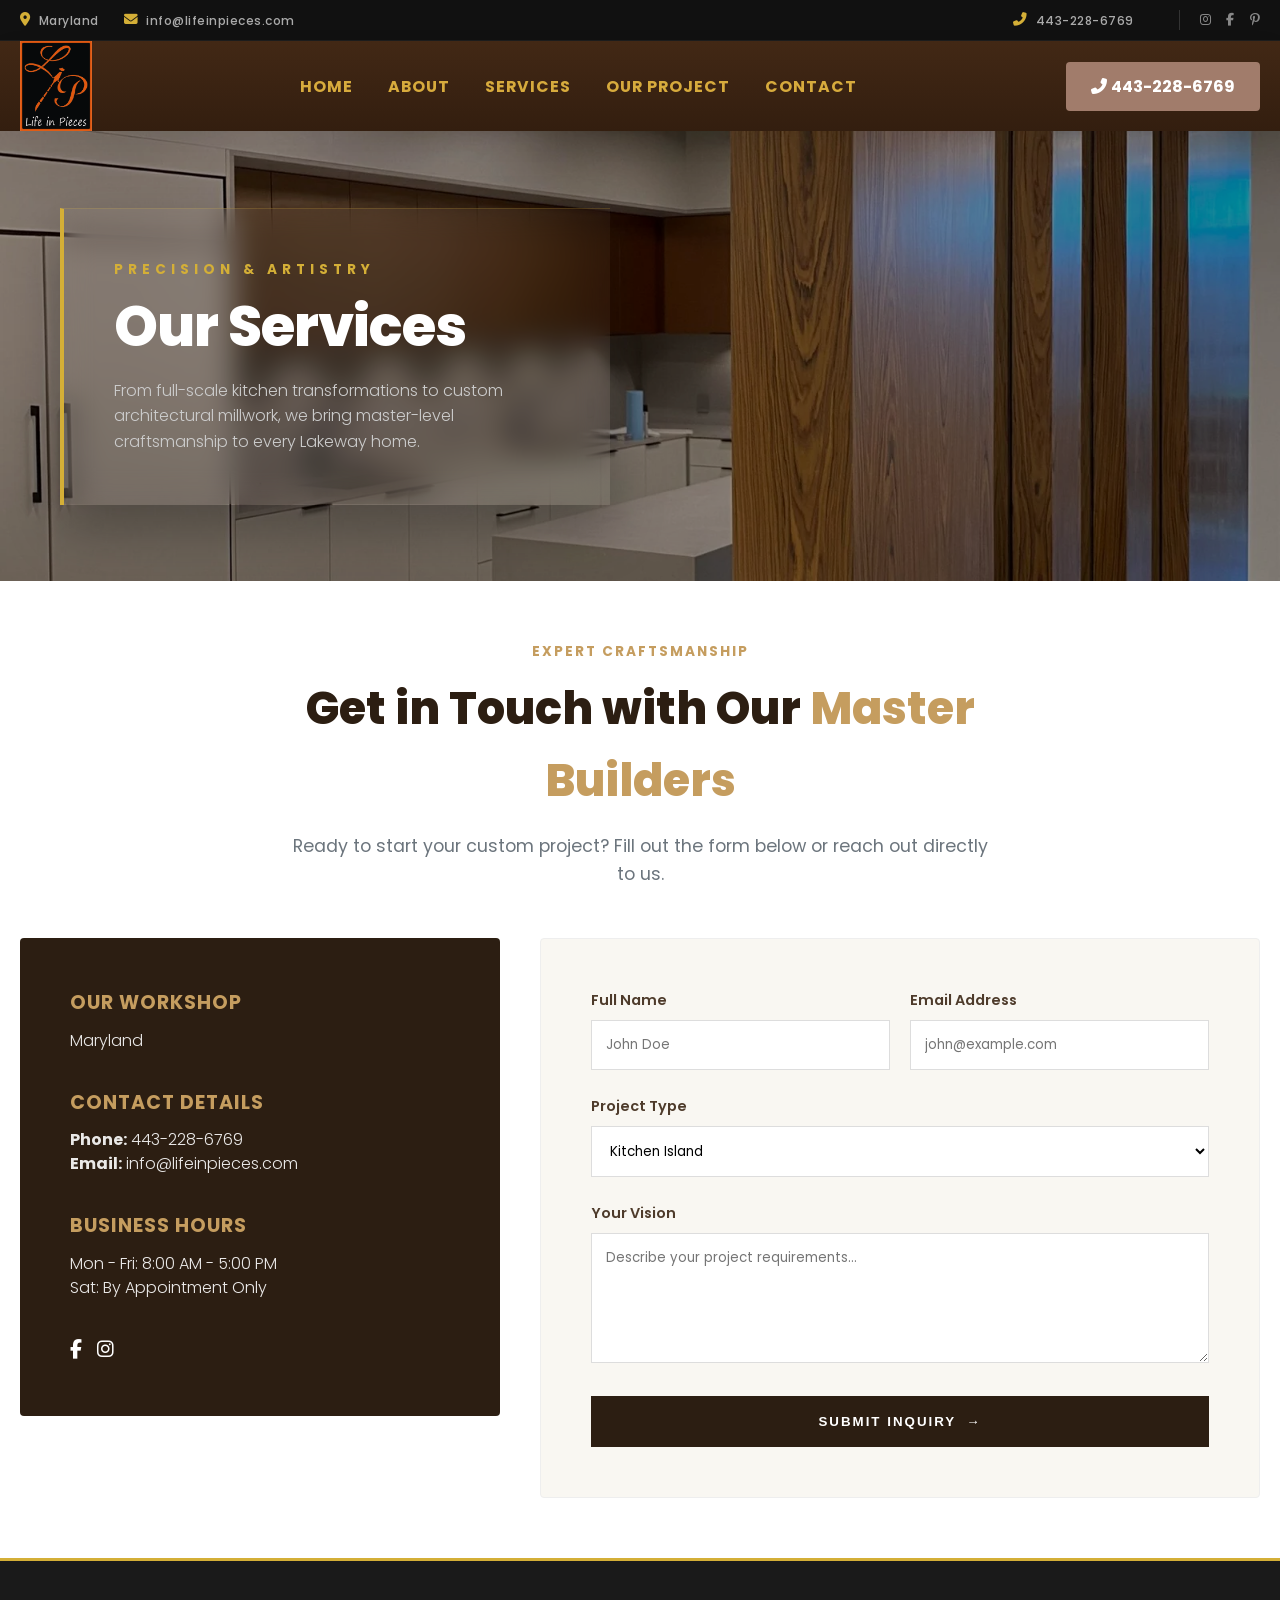
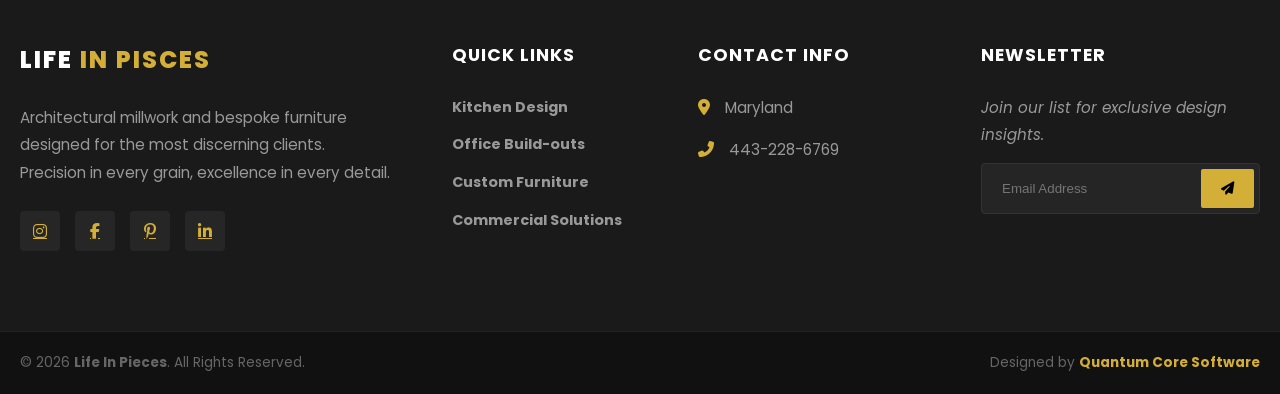
<file: contact/index.html>
<!DOCTYPE html>
<html lang="en">
<head>
    <meta charset="UTF-8">
    <meta name="viewport" content="width=device-width, initial-scale=1.0">
    <meta name="description" content="Elite Custom Woodworking & Architectural Millwork. Professional craftsmanship, SEO optimized designs.">

    <title>Life In Pieces | Architectural Woodworking Specialists</title>

    <!-- Premium Fonts -->
    <link href="https://fonts.googleapis.com/css2?family=Poppins:wght@300;400;500;600;700&family=Playfair+Display:wght@700;900&display=swap" rel="stylesheet">

    <!-- Icons -->
    <link rel="stylesheet" href="https://cdnjs.cloudflare.com/ajax/libs/font-awesome/6.4.0/css/all.min.css">

    <link rel="stylesheet" href="/static/css/style.css">
    <link rel="stylesheet" href="/static/css/contact.css">
</head>
<body>

    <!-- SECTION 1: TOP UTILITY BAR -->
    <div class="top-bar">
    <div class="container flex-nav">
        <div class="top-left">
            <span class="top-info"><i class="fas fa-map-marker-alt"></i> Maryland</span>
            <span class="top-info hide-mobile"><i class="fas fa-envelope"></i> info@lifeinpieces.com</span>
        </div>
        <div class="top-right">
            <span class="top-info"><i class="fas fa-phone-alt"></i> 443-228-6769</span>
            <div class="top-socials">
                <a href="#"><i class="fab fa-instagram"></i></a>
                <a href="#"><i class="fab fa-facebook-f"></i></a>
                <a href="#"><i class="fab fa-pinterest-p"></i></a>
            </div>
        </div>
    </div>
</div>

<nav class="main-nav">
    <div class="container flex-nav">

        <a href="/" class="logo">
            <img src="/static/img/logo_pisces.png" alt="WoodCraft Elite Logo">
        </a>

        <ul class="nav-links">
            <li><a href="/"><b>Home</b></a></li>
            <li><a href="/about/"><b>About</b></a></li>
            <li><a href="/service/"><b>Services</b></a></li>
            <li><a href="/project/"><b>Our Project</b></a></li>
            <li><a href="/contact/"><b>Contact</b></a></li>
        </ul>

        <div class="menu-toggle" id="menu-toggle">
            <i class="fas fa-bars"></i>
        </div>

        <a href="tel:4432286769" class="cta-nav">
            <i class="fas fa-phone-alt"></i>
            <b>443-228-6769</b>
        </a>

    </div>
</nav>

    <main>
<!-- CONTACT PAGE BANNER -->
<section class="sub-banner contact-services-banner">
    <style>
        .contact-services-banner {
            height: 50vh;
            min-height: 400px;
            position: relative;
            display: flex;
            align-items: center;
            overflow: hidden;
            background: #000;
            font-family: 'Poppins', sans-serif;
        }

        /* The background image layer */
        .banner-bg-wrapper {
            position: absolute;
            inset: 0;
            z-index: 1;
        }

        .banner-bg-wrapper img {
            width: 100%;
            height: 100%;
            object-fit: cover;
            object-position: center;
            filter: brightness(0.6); /* Ensures text contrast */
        }

        /* Glass-morphism content plate */
        .banner-container {
            position: relative;
            z-index: 10;
            width: 100%;
            max-width: 1200px;
            margin: 0 auto;
            padding: 0 20px;
        }

        .banner-glass-card {
            max-width: 550px;
            background: rgba(255, 255, 255, 0.03);
            backdrop-filter: blur(15px);
            -webkit-backdrop-filter: blur(15px);
            padding: 50px;
            border-left: 4px solid #D4AF37;
            border-top: 1px solid rgba(212, 175, 55, 0.2);
            box-shadow: 0 25px 50px rgba(0, 0, 0, 0.3);
            animation: slideInLeft 0.8s ease-out;
        }

        .banner-glass-card span {
            color: #D4AF37;
            text-transform: uppercase;
            letter-spacing: 5px;
            font-weight: 700;
            font-size: 0.85rem;
            display: block;
            margin-bottom: 15px;
        }

        .banner-glass-card h1 {
            color: #ffffff;
            font-size: 3.5rem;
            font-weight: 800;
            line-height: 1.1;
            margin: 0 0 20px 0;
            letter-spacing: -1px;
        }

        .banner-glass-card p {
            color: #cccccc;
            font-size: 1rem;
            line-height: 1.6;
            margin: 0;
            font-weight: 300;
        }

        /* Smooth Entry Animation */
        @keyframes slideInLeft {
            from { opacity: 0; transform: translateX(-40px); }
            to { opacity: 1; transform: translateX(0); }
        }

        /* Responsive adjustments */
        @media (max-width: 768px) {
            .contact-services-banner { height: 40vh; }
            .banner-glass-card { 
                padding: 30px; 
                margin: 0 10px;
                text-align: center;
                border-left: none;
                border-bottom: 4px solid #D4AF37;
            }
            .banner-glass-card h1 { font-size: 2.5rem; }
        }
    </style>

    <div class="banner-bg-wrapper">
        <!-- Static image kept in HTML as requested -->
        <img src="/static/img/hero.png" alt="Luxury Woodworking Services in Lakeway">
    </div>

    <div class="banner-container">
        <div class="banner-glass-card">
            <span>Precision & Artistry</span>
            <h1>Our Services</h1>
            <p>From full-scale kitchen transformations to custom architectural millwork, we bring master-level craftsmanship to every Lakeway home.</p>
        </div>
    </div>
</section>

<section class="contact-page">
    <div class="container">
        <!-- Header Section -->
        <div class="contact-header">
            <span class="wood-eyebrow">Expert Craftsmanship</span>
            <h1>Get in Touch with Our <span class="text-oak">Master Builders</span></h1>
            <p>Ready to start your custom project? Fill out the form below or reach out directly to us.</p>
        </div>

        <div class="contact-grid">
            <!-- Contact Information Card -->
            <div class="contact-info-card">
                <div class="info-block">
                    <h3>Our Workshop</h3>
                    <p>Maryland</p>
                </div>
                
                <div class="info-block">
                    <h3>Contact Details</h3>
                    <p><strong>Phone:</strong> 443-228-6769</p>
                    <p><strong>Email:</strong> info@lifeinpieces.com</p>
                </div>

                <div class="info-block">
                    <h3>Business Hours</h3>
                    <p>Mon - Fri: 8:00 AM - 5:00 PM</p>
                    <p>Sat: By Appointment Only</p>
                </div>

                <div class="social-box">
                    <a href="#"><i class="fab fa-facebook-f"></i></a>
                    <a href="#"><i class="fab fa-instagram"></i></a>
                </div>
            </div>

            <!-- Modern Inquiry Form -->
            <div class="contact-form-wrapper">
                <form action="#" method="POST" class="wood-form">
                    <div class="form-row">
                        <div class="form-group">
                            <label for="name">Full Name</label>
                            <input type="text" id="name" name="name" placeholder="John Doe" required>
                        </div>
                        <div class="form-group">
                            <label for="email">Email Address</label>
                            <input type="email" id="email" name="email" placeholder="john@example.com" required>
                        </div>
                    </div>

                    <div class="form-group">
                        <label for="subject">Project Type</label>
                        <select id="subject" name="subject">
                            <option value="kitchen">Kitchen Island</option>
                            <option value="office">Home Office</option>
                            <option value="entertainment">Entertainment Center</option>
                            <option value="bathroom">Bathroom Vanity</option>
                            <option value="other">Other Custom Woodwork</option>
                        </select>
                    </div>

                    <div class="form-group">
                        <label for="message">Your Vision</label>
                        <textarea id="message" name="message" rows="5" placeholder="Describe your project requirements..."></textarea>
                    </div>

                    <button type="submit" class="wood-submit-btn">
                        Submit Inquiry <span>&rarr;</span>
                    </button>
                </form>
            </div>
        </div>
    </div>
</section>

    </main>

    <!-- SECTION 14: FOOTER -->
<footer class="footer">
    <div class="container grid-footer">
        <div class="footer-box brand-col">
            <h3>LIFE <span class="text-gold">IN PISCES</span></h3>
            <p>Architectural millwork and bespoke furniture designed for the most discerning clients. Precision in every grain, excellence in every detail.</p>
            <div class="footer-socials">
                <a href="#"><i class="fab fa-instagram"></i></a>
                <a href="#"><i class="fab fa-facebook-f"></i></a>
                <a href="#"><i class="fab fa-pinterest-p"></i></a>
                <a href="#"><i class="fab fa-linkedin-in"></i></a>
            </div>
        </div>

        <div class="footer-box">
            <h4>Quick Links</h4>
            <ul>
                <li><a href="#"><b>Kitchen Design</b></a></li>
                <li><a href="#"><b>Office Build-outs</b></a></li>
                <li><a href="#"><b>Custom Furniture</b></a></li>
                <li><a href="#"><b>Commercial Solutions</b></a></li>
            </ul>
        </div>

        <div class="footer-box">
            <h4>Contact Info</h4>
            <div class="contact-item">
                <i class="fas fa-map-marker-alt"></i>
                <p>Maryland</p>
            </div>
            <div class="contact-item">
                <i class="fas fa-phone-alt"></i>
                <p>443-228-6769</p>
            </div>
        </div>

        <div class="footer-box">
            <h4>Newsletter</h4>
            <p class="newsletter-text">Join our list for exclusive design insights.</p>
            <div class="sub-form">
                <input type="email" placeholder="Email Address">
                <button aria-label="Subscribe"><i class="fas fa-paper-plane"></i></button>
            </div>
        </div>
    </div>
</footer>

<!-- SECTION 15: COPYRIGHT BAR -->
<div class="copyright-bar">
    <div class="container flex-footer">
        <p>&copy; 2026 <b>Life In Pieces</b>. All Rights Reserved.</p>
        <p>Designed by <a href="https://quantumcoresoftware.com/" class="designer-link"><b>Quantum Core Software</b></a></p>
    </div>
</div>
<script>
const toggle = document.getElementById('menu-toggle');
const navLinks = document.querySelector('.nav-links');

toggle.addEventListener('click', () => {
    navLinks.classList.toggle('active');
});
</script>
</body>
</html>
</file>
<file: static/css/style.css>
:root {
    --primary: #a17c6b;
    /* --primary: #bc6c25; */
    --accent: #C5A059; /* Luxury Gold */
    --text-muted: #888;
    --white: #ffffff;
    --bg-light: #d7ab3d;
}

* { margin: 0; padding: 0; box-sizing: border-box; }
body { font-family: 'Poppins', sans-serif; line-height: 1.6; color: var(--primary); overflow-x: hidden; }
html, body {
    width: 100%;
    overflow-x: hidden;
}
.container {
    max-width: 1400px;
    width: 100%;
    margin: 0 auto;
    padding: 0 20px;
}

.flex-nav {
    display: flex;
    justify-content: space-between;
    align-items: center;
    flex-wrap: wrap;
}
.text-center { text-align: center; }
.playfair { font-family: 'Playfair Display', serif; }

/* --- 1. TOP BAR --- */
.top-bar { 
    background: #111111; /* Solid dark for premium feel */
    color: #aaaaaa; 
    padding: 10px 0; 
    font-size: 0.75rem; 
    border-bottom: 1px solid rgba(255, 255, 255, 0.05);
    font-weight: 500;
    letter-spacing: 0.5px;
}

.flex-nav {
    display: flex;
    justify-content: space-between;
    align-items: center;
}

.top-left, .top-right {
    display: flex;
    align-items: center;
    gap: 25px;
}

.top-info i { 
    color: #D4AF37; /* Gold accent for icons */
    margin-right: 8px;
    font-size: 0.85rem;
}

.top-info {
    display: flex;
    align-items: center;
    transition: color 0.3s ease;
}

.top-info:hover {
    color: #ffffff;
}

/* Social Icons in Top Bar */
.top-socials {
    display: flex;
    gap: 15px;
    margin-left: 20px;
    padding-left: 20px;
    border-left: 1px solid #333; /* Vertical separator */
}

.top-socials a {
    color: #888;
    font-size: 0.8rem;
    transition: 0.3s;
}

.top-socials a:hover {
    color: #D4AF37;
    transform: translateY(-2px);
}

/* Responsive: Hide email on mobile to keep it clean */
@media (max-width: 768px) {
    .hide-mobile { display: none; }
    .top-bar { text-align: center; }
    .top-right { display: none; } /* Phone/Socials hidden on mobile top bar (usually moved to footer/nav) */
    .top-left { width: 100%; justify-content: center; }
}

/* 2. Nav */
.main-nav { padding: 0; background: linear-gradient(to bottom, #422815, #331E0F); position: sticky; top: 0; z-index: 1000; box-shadow: 0 10px 30px rgba(0,0,0,0.05); }

.logo img {
    height: 90px;
    display: block;
}
.nav-links {
    display: flex;
    flex-wrap: wrap;
    justify-content: center;
    list-style: none;
    gap: 35px;
}
.nav-links a { text-decoration: none; color: var(--bg-light); font-weight: 300; text-transform: uppercase; font-size: 0.99rem; letter-spacing: 1px; }
.cta-nav { background: var(--primary); color: var(--white); padding: 12px 25px; text-decoration: none; border-radius: 4px; font-weight: 600; }

.nav-links {
    transition: all 0.3s ease;
}

/* =========================
   MOBILE NAV TOGGLE BUTTON
========================= */
.menu-toggle {
    display: none;
    font-size: 1.6rem;
    cursor: pointer;
    color: var(--primary);
}

/* =========================
   TABLET (≤1024px)
========================= */
@media (max-width: 1024px) {
    .container {
        padding: 0 25px;
    }

    .nav-links {
        gap: 20px;
    }
}

/* =========================
   MOBILE (≤768px)
========================= */
@media (max-width: 768px) {

    /* NAV BAR */
    .menu-toggle {
        display: block;
    }

    .nav-links {
        position: absolute;
        top: 100%;
        left: 0;
        width: 100%;
        background: var(--white);
        flex-direction: column;
        align-items: center;
        gap: 20px;
        padding: 25px 0;
        display: none;
        box-shadow: 0 10px 25px rgba(0,0,0,0.08);
    }

    .nav-links.active {
        display: flex;
    }

    .cta-nav {
        display: none; /* hide CTA in nav on mobile */
    }

    .logo img {
        height: 70px;
    }

    /* TOP BAR */
    .top-bar {
        font-size: 0.7rem;
        padding: 8px 0;
    }

    .top-left {
        justify-content: center;
        gap: 10px;
    }
}

/* =========================
   SMALL MOBILE (≤480px)
========================= */
@media (max-width: 480px) {
    .logo img {
        height: 60px;
    }

    .top-info {
        font-size: 0.65rem;
    }
}





/* --- 14. FOOTER --- */
.footer { 
    background: #1a1a1a; /* Darker, more modern professional background */
    color: #999; 
    padding: 80px 0; 
    border-top: 3px solid #D4AF37; /* The "Gold" accent line */
}

.grid-footer { 
    display: grid; 
    grid-template-columns: 2fr 1fr 1.2fr 1.5fr; 
    gap: 60px; 
}

.footer h3 { 
    color: #fff; 
    font-size: 1.5rem; 
    font-weight: 800; 
    letter-spacing: 2px;
    margin-bottom: 25px; 
}

.footer h4 { 
    color: #fff; 
    font-size: 1.1rem; 
    font-weight: 700; 
    margin-bottom: 25px; 
    text-transform: uppercase;
    letter-spacing: 1px;
}

.footer p { 
    line-height: 1.8; 
    font-size: 0.95rem; 
}

/* Social Icons */
.footer-socials { display: flex; gap: 15px; margin-top: 25px; }
.footer-socials a { 
    width: 40px; 
    height: 40px; 
    background: rgba(255,255,255,0.05); 
    display: flex; 
    align-items: center; 
    justify-content: center; 
    border-radius: 4px; 
    transition: 0.3s;
    color: #D4AF37 !important;
}
.footer-socials a:hover { background: #D4AF37; color: #000 !important; }

/* Contact Items */
.contact-item { display: flex; gap: 15px; margin-bottom: 15px; }
.contact-item i { color: #D4AF37; margin-top: 5px; }

/* Links */
.footer ul { list-style: none; padding: 0; }
.footer ul li { margin-bottom: 12px; }
.footer ul li a { 
    color: #999; 
    text-decoration: none; 
    transition: 0.3s; 
    font-size: 0.9rem;
}
.footer ul li a:hover { color: #D4AF37; padding-left: 5px; }

/* Newsletter Form */
.newsletter-text { margin-bottom: 15px; font-style: italic; }
.sub-form { 
    display: flex; 
    background: #252525; 
    padding: 5px; 
    border-radius: 4px; 
    border: 1px solid #333;
}
.sub-form input { 
    padding: 12px 15px; 
    border: none; 
    background: transparent; 
    width: 100%; 
    color: #fff; 
    outline: none;
}
.sub-form button { 
    background: #D4AF37; 
    border: none; 
    padding: 0 20px; 
    color: #000; 
    cursor: pointer; 
    border-radius: 2px;
    transition: 0.3s;
}
.sub-form button:hover { background: #fff; }

/* --- 15. COPYRIGHT BAR --- */
.copyright-bar { 
    background: #111; 
    color: #666; 
    padding: 20px 0; 
    font-size: 0.85rem; 
    border-top: 1px solid #222; 
}
.flex-footer { 
    display: flex; 
    justify-content: space-between; 
    align-items: center; 
}
.designer-link { color: #D4AF37; text-decoration: none; }
.designer-link:hover { text-decoration: underline; }

/* Responsive */
@media (max-width: 1024px) {
    .grid-footer { grid-template-columns: 1fr 1fr; gap: 40px; }
}
@media (max-width: 600px) {
    .grid-footer { grid-template-columns: 1fr; }
    .flex-footer { flex-direction: column; gap: 10px; text-align: center; }
}



/* --- HERO MASTER ENGINE --- */
.hero-master {
    position: relative;
    min-height: 100vh;   /* FIX: better than height:100vh for mobile */
    width: 100%;
    display: flex;
    align-items: center;
    overflow: hidden;
    background-color: #0a0a0a;
}

/* IMAGE LAYER */
.hero-image-layer {
    position: absolute;
    inset: 0;
    width: 100%;
    height: 100%;
    z-index: 1;
}

.hero-bg-img {
    width: 100%;
    height: 100%;
    object-fit: cover;
    object-position: center;
}

/* DARK OVERLAY */
.hero-gradient-overlay {
    position: absolute;
    inset: 0;
    background: linear-gradient(
        90deg,
        rgba(10, 10, 10, 0.95) 0%,
        rgba(10, 10, 10, 0.7) 40%,
        transparent 100%
    );
    z-index: 2;
}

/* CONTAINER */
.hero-container {
    position: relative;
    z-index: 10;
    width: 100%;
    display: flex;
    justify-content: space-between;
    align-items: center;
    gap: 40px;
}

/* TEXT BOX */
.hero-text-box {
    max-width: 800px;
}

/* BADGE */
.hero-badge {
    display: flex;
    align-items: center;
    gap: 15px;
    margin-bottom: 25px;
    flex-wrap: wrap;
}

.gold-line {
    width: 40px;
    height: 2px;
    background-color: #D4AF37;
}

.tagline {
    color: #D4AF37;
    text-transform: uppercase;
    letter-spacing: 4px;
    font-weight: 600;
    font-size: 0.85rem;
}

/* TITLE */
.hero-title {
    font-size: clamp(2.2rem, 6vw, 6rem);
    font-weight: 800;
    line-height: 1.05;
    color: #ffffff;
    margin-bottom: 30px;
    letter-spacing: -2px;
}

.highlight-gold {
    color: #D4AF37;
}

/* SUBTITLE */
.hero-subtitle {
    font-size: 1.2rem;
    color: #cccccc;
    line-height: 1.8;
    max-width: 600px;
    margin-bottom: 40px;
}

/* BUTTONS */
.hero-cta-group {
    display: flex;
    gap: 20px;
    flex-wrap: wrap;
}

.btn-main {
    background: #D4AF37;
    color: #000;
    padding: 16px 35px;
    text-decoration: none;
    font-weight: 700;
    text-transform: uppercase;
    letter-spacing: 1px;
    font-size: 0.9rem;
    transition: 0.3s ease;
    display: inline-flex;
    align-items: center;
    gap: 10px;
}

.btn-main:hover {
    background: #f1c40f;
    transform: translateY(-3px);
}

.btn-ghost {
    border: 2px solid rgba(255, 255, 255, 0.2);
    color: #fff;
    padding: 16px 35px;
    text-decoration: none;
    font-weight: 700;
    text-transform: uppercase;
    transition: 0.3s ease;
}

.btn-ghost:hover {
    background: #fff;
    color: #000;
}

/* SIDE INDICATOR */
.hero-scroll-indicator {
    display: flex;
    flex-direction: column;
    align-items: center;
    gap: 20px;
    color: #D4AF37;
    font-size: 0.7rem;
    letter-spacing: 3px;
    writing-mode: vertical-rl;
}

.vertical-divider {
    width: 1px;
    height: 100px;
    background: rgba(212, 175, 55, 0.3);
}

/* =========================
   TABLET (≤992px)
========================= */
@media (max-width: 992px) {
    .hero-container {
        flex-direction: column;
        align-items: flex-start;
        text-align: left;
        gap: 30px;
    }

    .hero-scroll-indicator {
        display: none;
    }
}

/* =========================
   MOBILE (≤768px)
========================= */
@media (max-width: 768px) {

    .hero-master {
        min-height: 90vh;
        padding: 80px 0;
    }

    .hero-title {
        font-size: 2.2rem;
    }

    .hero-subtitle {
        font-size: 1rem;
        max-width: 100%;
    }

    .hero-cta-group {
        flex-direction: column;
        width: 100%;
    }

    .btn-main,
    .btn-ghost {
        width: 100%;
        justify-content: center;
    }
}

/* =========================
   SMALL MOBILE (≤480px)
========================= */
@media (max-width: 480px) {

    .hero-master {
        padding: 60px 0;
    }

    .hero-title {
        font-size: 2rem;
    }

    .tagline {
        font-size: 0.7rem;
        letter-spacing: 2px;
    }

    .btn-main,
    .btn-ghost {
        padding: 14px 20px;
        font-size: 0.8rem;
    }
}








/* --- SECTION UTILITIES --- */
.container {
    max-width: 1300px;
    margin: 0 auto;
    padding: 0 20px;
}






/* =========================
   ABOUT PREMIUM SECTION
========================= */
.about-premium {
    padding: 80px 0;
    background-color: #ffffff;
    overflow: hidden;
}

.about-grid {
    display: grid;
    grid-template-columns: 1fr 1.1fr;
    gap: 60px;
    align-items: center;
}

/* =========================
   VISUAL SIDE
========================= */
.about-visuals {
    position: relative;
    padding-right: 20px;
}

.main-image-container {
    position: relative;
    width: 100%;
    height: 550px;
    border-radius: 4px;
    overflow: hidden;
    margin: 0;
    box-shadow: 0 30px 60px rgba(0,0,0,0.1);
}

.about-main-img {
    width: 100%;
    height: 100%;
    object-fit: cover;
    display: block;
}

/* FLOATING CARD */
.floating-stats-card {
    position: absolute;
    bottom: -20px;
    right: 0;
    background: rgba(255, 255, 255, 0.95);
    backdrop-filter: blur(10px);
    padding: 25px 35px;
    display: flex;
    gap: 30px;
    box-shadow: 0 20px 40px rgba(0,0,0,0.1);
    border: 1px solid rgba(212, 175, 55, 0.2);
    z-index: 5;
}

.stat-number {
    display: block;
    font-size: 1.6rem;
    font-weight: 800;
    color: #1a1a1a;
}

.stat-label {
    font-size: 0.7rem;
    text-transform: uppercase;
    letter-spacing: 2px;
    color: #D4AF37;
    margin: 0;
    font-weight: 700;
}

.stat-divider {
    width: 1px;
    height: 35px;
    background: #e0e0e0;
}

/* =========================
   CONTENT SIDE
========================= */
.pre-title {
    color: #D4AF37;
    text-transform: uppercase;
    letter-spacing: 4px;
    font-weight: 700;
    font-size: 0.8rem;
    margin-bottom: 10px;
    display: block;
}

.about-headline {
    font-size: 3rem;
    font-weight: 800;
    line-height: 1.1;
    color: #111;
    margin-bottom: 20px;
}

.text-gold {
    color: #D4AF37;
}

.about-description {
    font-size: 1.15rem;
    line-height: 1.7;
    color: #444;
    margin-bottom: 35px;
    font-weight: 300;
}

/* FEATURES */
.features-list {
    display: grid;
    gap: 25px;
    margin-bottom: 40px;
}

.feature-card {
    display: flex;
    gap: 15px;
}

.feature-body h3 {
    font-size: 1.1rem;
    font-weight: 700;
    margin-bottom: 5px;
    color: #111;
}

.feature-body p {
    color: #777;
    font-size: 0.95rem;
    line-height: 1.5;
    margin: 0;
}

/* ACTIONS */
.about-actions {
    display: flex;
    align-items: center;
    gap: 30px;
}

.btn-primary {
    background: #111;
    color: #fff;
    padding: 16px 35px;
    text-decoration: none;
    font-weight: 700;
    text-transform: uppercase;
    letter-spacing: 1px;
    font-size: 0.85rem;
    transition: 0.3s;
}

.btn-primary:hover {
    background: #D4AF37;
    color: #000;
}

.trust-pill {
    display: flex;
    align-items: center;
    gap: 8px;
    font-size: 0.8rem;
    font-weight: 600;
    color: #999;
}

.trust-pill i {
    color: #D4AF37;
}

/* =========================
   TABLET (≤1024px)
========================= */
@media (max-width: 1024px) {

    .about-premium {
        padding: 60px 0;
    }

    .about-grid {
        grid-template-columns: 1fr;
        gap: 50px;
    }

    .main-image-container {
        height: 420px;
    }

    .floating-stats-card {
        position: static;
        margin-top: 20px;
        width: 100%;
        justify-content: center;
    }

    .about-headline {
        font-size: 2.5rem;
    }
}

/* =========================
   MOBILE (≤768px)
========================= */
@media (max-width: 768px) {

    .main-image-container {
        height: 320px;
    }

    .about-headline {
        font-size: 2rem;
    }

    .about-description {
        font-size: 1rem;
    }

    .about-actions {
        flex-direction: column;
        align-items: flex-start;
        gap: 15px;
    }

    .btn-primary {
        width: 100%;
        text-align: center;
    }
}

/* =========================
   SMALL MOBILE (≤480px)
========================= */
@media (max-width: 480px) {

    .main-image-container {
        height: 260px;
    }

    .about-headline {
        font-size: 1.7rem;
    }

    .pre-title {
        font-size: 0.7rem;
        letter-spacing: 2px;
    }

    .stat-number {
        font-size: 1.3rem;
    }

    .stat-label {
        font-size: 0.6rem;
    }
}






/* =========================
   PROCESS SECTION
========================= */
.process-section {
    padding: 80px 0;
    background-color: #362417;
    color: #ffffff;
    position: relative;
}

/* HEADER */
.process-header {
    text-align: center;
    max-width: 700px;
    margin: 0 auto 50px;
}

.process-badge {
    color: #D4AF37;
    text-transform: uppercase;
    letter-spacing: 4px;
    font-weight: 700;
    font-size: 0.8rem;
    margin-bottom: 10px;
    display: block;
}

.process-title {
    font-size: 2.8rem;
    font-weight: 800;
    margin-bottom: 15px;
}

.accent-gold {
    color: #D4AF37;
}

.process-subtitle {
    color: #888;
    font-size: 1rem;
    line-height: 1.5;
}

/* =========================
   GRID LAYOUT (DESKTOP FIRST)
========================= */
.process-grid {
    display: grid;
    grid-template-columns: repeat(3, 1fr); /* KEEP DESKTOP SAME */
    gap: 20px;
}

/* =========================
   CARD DESIGN
========================= */
.process-step {
    background: #1F305E;
    padding: 40px 25px;
    border-radius: 6px;
    position: relative;
    transition: all 0.35s ease;
    border: 1px solid transparent;
    overflow: hidden;
}

.process-step:hover {
    background: #222;
    transform: translateY(-8px);
    border-color: rgba(212, 175, 55, 0.3);
}

.process-step.active {
    border-color: #D4AF37;
}

/* NUMBER (BACKGROUND STYLE) */
.step-number {
    font-size: 3.5rem;
    font-weight: 900;
    color: rgba(255, 255, 255, 0.04);
    position: absolute;
    top: 15px;
    right: 20px;
    line-height: 1;
}

/* ICON */
.step-icon {
    font-size: 2.2rem;
    color: #D4AF37;
    margin-bottom: 20px;
}

/* TEXT */
.step-title {
    font-size: 1.15rem;
    font-weight: 700;
    margin-bottom: 12px;
}

.step-desc {
    font-size: 0.9rem;
    color: #aaa;
    line-height: 1.6;
    margin-bottom: 18px;
}

/* LINE */
.step-line {
    width: 40px;
    height: 2px;
    background: #D4AF37;
}

/* =========================
   TABLET (≤1024px)
========================= */
@media (max-width: 1024px) {

    .process-section {
        padding: 60px 0;
    }

    .process-grid {
        grid-template-columns: repeat(2, 1fr);
        gap: 18px;
    }

    .process-title {
        font-size: 2.4rem;
    }

    .step-number {
        font-size: 3rem;
    }
}

/* =========================
   MOBILE (≤768px)
========================= */
@media (max-width: 768px) {

    .process-grid {
        grid-template-columns: 1fr;
        gap: 15px;
    }

    .process-step {
        padding: 30px 20px;
    }

    .process-title {
        font-size: 2rem;
    }

    .process-subtitle {
        font-size: 0.95rem;
    }

    .step-number {
        font-size: 2.5rem;
    }

    .step-icon {
        font-size: 2rem;
    }
}

/* =========================
   SMALL MOBILE (≤480px)
========================= */
@media (max-width: 480px) {

    .process-title {
        font-size: 1.7rem;
    }

    .process-subtitle {
        font-size: 0.9rem;
    }

    .step-title {
        font-size: 1rem;
    }

    .step-desc {
        font-size: 0.85rem;
    }

    .step-number {
        font-size: 2.2rem;
    }
}







/* --- LOOKBOOK SECTION STYLES --- */
.lookbook-section {
    padding: 50px 0; /* Extremely tight top/bottom spacing */
    background-color: #ffffff;
}

.lookbook-header {
    display: flex;
    justify-content: space-between;
    align-items: flex-end;
    margin-bottom: 40px;
    border-bottom: 1px solid #f0f0f0;
    padding-bottom: 20px;
}

.lb-main-title {
    font-size: 2.8rem;
    font-weight: 800;
    letter-spacing: -1px;
    margin: 0;
}

.lb-lead {
    max-width: 450px;
    color: #777;
    font-size: 1rem;
    line-height: 1.5;
    margin: 0;
}

/* Grid Layout */
.lb-grid {
    display: grid;
    grid-template-columns: repeat(2, 1fr);
    grid-template-rows: repeat(2, 350px);
    gap: 20px;
}

.lb-card {
    position: relative;
    overflow: hidden;
    background-color: #f9f9f9;
}

.lb-featured {
    grid-row: span 2; /* Makes the first image tall/prominent */
}

.lb-image-wrapper {
    position: relative;
    width: 100%;
    height: 100%;
}

.lb-img {
    width: 100%;
    height: 100%;
    object-fit: cover;
    transition: transform 1.2s cubic-bezier(0.15, 0, 0.05, 1);
}

/* Sophisticated Overlay */
.lb-overlay {
    position: absolute;
    top: 0;
    left: 0;
    width: 100%;
    height: 100%;
    background: linear-gradient(to top, rgba(0,0,0,0.7) 0%, rgba(0,0,0,0) 50%);
    display: flex;
    align-items: flex-end;
    padding: 40px;
    opacity: 0;
    transform: translateY(20px);
    transition: all 0.5s ease;
}

.lb-card:hover .lb-overlay {
    opacity: 1;
    transform: translateY(0);
}

.lb-card:hover .lb-img {
    transform: scale(1.08);
}

/* Overlay Content */
.lb-tag {
    color: #D4AF37;
    text-transform: uppercase;
    font-size: 0.7rem;
    font-weight: 700;
    letter-spacing: 3px;
    display: block;
    margin-bottom: 10px;
}

.lb-content h3 {
    color: #fff;
    font-size: 1.6rem;
    margin: 0 0 10px 0;
    font-weight: 700;
}

.lb-content p {
    color: rgba(255,255,255,0.7);
    font-size: 0.9rem;
    margin: 0;
    line-height: 1.4;
}

/* Responsive */
@media (max-width: 900px) {
    .lb-grid {
        grid-template-columns: 1fr;
        grid-template-rows: auto;
    }
    .lb-featured { grid-row: auto; }
    .lb-image-wrapper { height: 400px; }
    .lookbook-header { flex-direction: column; align-items: flex-start; gap: 15px; }
}









/* --- EXCELLENCE SECTION STYLES --- */
.excellence-section {
    padding: 60px 0; /* Minimalist top/bottom spacing */
    background-color: #2C1E12;
    color: #ffffff;
}

.excellence-header {
    text-align: center;
    margin-bottom: 50px;
}

.excellence-title {
    font-size: 3rem;
    font-weight: 800;
    margin: 10px 0;
    letter-spacing: -1px;
}

.header-line {
    width: 80px;
    height: 4px;
    background: #D4AF37;
    margin: 20px auto 0;
}

/* Grid Logic */
.excellence-grid {
    display: grid;
    grid-template-columns: repeat(2, 1fr);
    gap: 25px;
}

/* The Premium Card */
.excellence-card {
    background: #1F305E;
    padding: 50px 40px;
    border: 1px solid #222;
    position: relative;
    overflow: hidden;
    transition: all 0.4s cubic-bezier(0.175, 0.885, 0.32, 1.275);
}

.excellence-card:hover {
    background: #161616;
    border-color: #D4AF37;
    transform: translateY(-10px);
}

/* Active Highlight Card */
.excellence-card.active {
    border-color: rgba(212, 175, 55, 0.5);
    background: linear-gradient(145deg, #111, #1a1a1a);
}

.card-icon {
    font-size: 2.5rem;
    color: #D4AF37;
    margin-bottom: 25px;
}

.card-body h3 {
    font-size: 1.5rem;
    font-weight: 700;
    margin-bottom: 15px;
    color: #fff;
}

.card-body p {
    color: #999;
    line-height: 1.6;
    font-size: 0.95rem;
    margin: 0;
}

/* Floating Decorative Number */
.card-number {
    position: absolute;
    top: 20px;
    right: 30px;
    font-size: 4rem;
    font-weight: 900;
    color: rgba(255, 255, 255, 0.03); /* Extremely subtle */
    line-height: 1;
}

.excellence-card:hover .card-number {
    color: rgba(212, 175, 55, 0.07);
}

/* Responsive Adjustments */
@media (max-width: 992px) {
    .excellence-grid {
        grid-template-columns: 1fr;
    }
    .excellence-title {
        font-size: 2.2rem;
    }
    .excellence-card {
        padding: 40px 30px;
    }
}










/* --- SHOWROOM SECTION STYLES --- */
.showroom-section {
    padding: 50px 0; /* Minimalist spacing */
    background-color: #ffffff;
    overflow: hidden;
}

.showroom-row {
    display: grid;
    grid-template-columns: 1.1fr 0.9fr;
    gap: 80px;
    align-items: center;
    margin-bottom: 100px;
}

.showroom-row.reversed {
    direction: rtl;
}
.showroom-row.reversed .showroom-content {
    direction: ltr;
}

/* 1. Visual Layering (The "Eye-Candy") */
.showroom-visual {
    position: relative;
    padding: 20px;
}

.main-frame {
    position: relative;
    width: 100%;
    height: 550px;
    z-index: 2;
    overflow: hidden;
    box-shadow: 30px 30px 0px #f4f4f4; /* Architectural Offset shadow */
}

.sr-img {
    width: 100%;
    height: 100%;
    object-fit: cover;
    transition: transform 1.5s cubic-bezier(0.19, 1, 0.22, 1);
}

.showroom-visual:hover .sr-img {
    transform: scale(1.1);
}

.accent-frame {
    position: absolute;
    bottom: -40px;
    right: -40px;
    width: 250px;
    height: 250px;
    border: 10px solid #fff;
    z-index: 3;
    box-shadow: 0 20px 40px rgba(0,0,0,0.15);
    overflow: hidden;
}

.sr-img-small {
    width: 100%;
    height: 100%;
    object-fit: cover;
}

/* Glass Overlay Effect */
.glass-overlay {
    position: absolute;
    top: 30px;
    left: 30px;
    background: rgba(255, 255, 255, 0.1);
    backdrop-filter: blur(10px);
    padding: 15px 25px;
    border: 1px solid rgba(255, 255, 255, 0.2);
    z-index: 4;
}

.overlay-stat {
    color: #fff;
    font-weight: 800;
    font-size: 0.7rem;
    text-transform: uppercase;
    letter-spacing: 2px;
}

/* 2. Professional Typography */
.sr-number {
    font-size: 6rem;
    font-weight: 900;
    color: #f0f0f0;
    line-height: 0.8;
    margin-bottom: -30px;
    display: block;
}

.sr-title {
    font-size: 3.5rem;
    font-weight: 900;
    color: #111;
    line-height: 1;
    margin-bottom: 25px;
    position: relative;
    z-index: 5;
}

.outline-text {
    -webkit-text-stroke: 1px #D4AF37;
    color: transparent;
}

.sr-divider {
    width: 80px;
    height: 2px;
    background: #D4AF37;
    margin-bottom: 30px;
}

.sr-text {
    font-size: 1.15rem;
    line-height: 1.8;
    color: #444;
    margin-bottom: 35px;
}

.sr-tag-group {
    display: flex;
    gap: 15px;
}

.sr-tag {
    padding: 8px 15px;
    background: #f4f4f4;
    font-size: 0.7rem;
    font-weight: 700;
    text-transform: uppercase;
    letter-spacing: 1px;
}

.sr-cta {
    font-size: 0.9rem;
    font-weight: 800;
    color: #111;
    text-decoration: none;
    text-transform: uppercase;
    letter-spacing: 2px;
    border-bottom: 3px solid #D4AF37;
    padding-bottom: 5px;
    transition: 0.3s;
}

.sr-cta:hover {
    color: #D4AF37;
}

/* Responsive */
@media (max-width: 1024px) {
    .showroom-row { grid-template-columns: 1fr; gap: 60px; }
    .accent-frame { display: none; } /* Simplify for mobile */
    .sr-title { font-size: 2.8rem; }
    .main-frame { height: 400px; }
}










/* --- ICON SERVICE SECTION --- */
.icon-service-block {
    padding: 30px 0; /* Minimized vertical space */
    background-color: #2C1E12;
    color: #ffffff;
    text-align: center;
}

.service-intro h4 {
    font-size: 1.4rem;
    font-weight: 400;
    margin-bottom: 15px;
    color: #eee;
    letter-spacing: 0.5px;
}

.gold-accent-line {
    width: 50px;
    height: 2px;
    background: #D4AF37;
    margin: 0 auto 40px;
}

/* --- THE GRID (6 Columns on Desktop) --- */
.service-icon-grid {
    display: grid;
    grid-template-columns: repeat(6, 1fr);
    gap: 20px;
    padding: 0 10px;
}

.service-card {
    padding: 20px 10px;
    transition: all 0.3s ease;
    border-radius: 4px;
    border: 1px solid transparent;
}

.icon-box {
    width: 60px;
    height: 60px;
    margin: 0 auto 15px;
    display: flex;
    align-items: center;
    justify-content: center;
    transition: transform 0.4s ease;
}

.icon-box img {
    max-width: 100%;
    max-height: 100%;
    /* Makes icons appear white/gold to match dark theme */
    filter: brightness(0) invert(1) sepia(1) saturate(5) hue-rotate(10deg);
}

.service-card h6 {
    font-size: 0.85rem;
    font-weight: 600;
    line-height: 1.3;
    color: #ccc;
    text-transform: uppercase;
    letter-spacing: 0.5px;
}

/* --- HOVER EFFECTS --- */
.service-card:hover {
    background: #111;
    border-color: #D4AF37;
    transform: translateY(-5px);
}

.service-card:hover .icon-box {
    transform: scale(1.15);
}

.service-card:hover h6 {
    color: #D4AF37;
}

/* --- RESPONSIVE LOGIC --- */
@media (max-width: 1200px) {
    .service-icon-grid { grid-template-columns: repeat(4, 1fr); }
}

@media (max-width: 768px) {
    .service-icon-grid { grid-template-columns: repeat(3, 1fr); }
    .service-intro h4 { font-size: 1.1rem; }
}

@media (max-width: 480px) {
    .service-icon-grid { grid-template-columns: repeat(2, 1fr); }
}


/* --- EVOLUTION SECTION STYLES --- */
.evolution-section {
    padding: 40px 0; /* Extremely tight for a fast-paced professional feel */
    background-color: #fafafa;
    border-top: 1px solid #eaeaea;
}

.evo-wrapper {
    display: grid;
    grid-template-columns: 1fr 1fr;
    gap: 100px;
    align-items: flex-start;
}

/* Content Styling */
.evo-headline {
    font-size: 3.5rem;
    font-weight: 900;
    line-height: 1;
    letter-spacing: -2px;
    margin-bottom: 50px;
    color: #111;
}

.evo-steps {
    display: flex;
    flex-direction: column;
    gap: 40px;
}

.evo-step-item {
    display: flex;
    gap: 25px;
    padding-bottom: 30px;
    border-bottom: 1px solid #eee;
    transition: 0.3s ease;
}

.evo-step-item:hover {
    border-bottom-color: #D4AF37;
    transform: translateX(10px);
}

.step-count {
    font-size: 1rem;
    font-weight: 800;
    color: #D4AF37;
    font-family: 'Poppins', sans-serif;
}

.step-text h3 {
    font-size: 1.4rem;
    font-weight: 700;
    margin-bottom: 10px;
    color: #111;
}

.step-text p {
    font-size: 0.95rem;
    color: #666;
    line-height: 1.6;
    margin: 0;
}

/* Visual Stack Styling */
.evo-visual-side {
    position: relative;
    padding-top: 20px;
}

.evo-image-stack {
    position: relative;
    z-index: 2;
}

.evo-main-img {
    width: 100%;
    height: 600px;
    object-fit: cover;
    border-radius: 2px;
    filter: sepia(20%) contrast(1.1); /* Subtle "Wood" warmth filter */
}

.evo-border-accent {
    position: absolute;
    top: -30px;
    right: -30px;
    width: 100%;
    height: 100%;
    border: 2px solid #D4AF37;
    z-index: -1;
}

.evo-floating-card {
    position: absolute;
    bottom: 40px;
    left: -40px;
    background: #111;
    color: #fff;
    padding: 25px;
    display: flex;
    align-items: center;
    gap: 15px;
    box-shadow: 0 20px 40px rgba(0,0,0,0.2);
}

.evo-floating-card i {
    font-size: 1.5rem;
    color: #D4AF37;
}

.evo-floating-card p {
    margin: 0;
    font-weight: 700;
    font-size: 0.8rem;
    text-transform: uppercase;
    letter-spacing: 1px;
}

/* Responsive */
@media (max-width: 1024px) {
    .evo-wrapper { grid-template-columns: 1fr; gap: 60px; }
    .evo-headline { font-size: 2.8rem; }
    .evo-main-img { height: 400px; }
    .evo-floating-card { left: 20px; bottom: 20px; }
    .evo-border-accent { display: none; }
}




/* --- OUR CUSTOM PROJECTS (J&R Reference Style) --- */
.jr-style-section {
    padding: 30px 0; /* Minimal top/bottom space */
    background-color: #2C1E12;
    color: #fff;
}

.jr-title-area {
    text-align: center;
    margin-bottom: 40px;
}

.jr-main-title {
    font-size: 2.5rem;
    font-weight: 700;
    color: #fff;
    text-transform: uppercase;
    letter-spacing: 1px;
}

.jr-main-title span {
    color: #D4AF37; /* The Gold highlight from reference */
}

.jr-gold-divider {
    width: 60px;
    height: 3px;
    background: #D4AF37;
    margin: 15px auto;
}

/* --- THE GRID (3-Columns) --- */
.jr-projects-grid {
    display: flex;
    flex-wrap: wrap;
    margin: 0 -10px; /* Aligns with column padding */
}

.jr-project-col {
    width: 33.333%;
    padding: 10px;
    box-sizing: border-box;
}

.jr-card {
    background: #111;
    border: 1px solid #222;
    transition: 0.4s ease;
}

.jr-card a {
    text-decoration: none;
    color: inherit;
    display: block;
}

.jr-img-wrapper {
    position: relative;
    overflow: hidden;
    aspect-ratio: 4 / 3; /* Matches the 480x336 proportion */
}

.jr-img-wrapper img {
    width: 100%;
    height: 100%;
    object-fit: cover;
    transition: transform 0.6s ease;
}

/* --- THE VIEW MORE OVERLAY --- */
.jr-view-more {
    position: absolute;
    bottom: 10px;
    right: 10px;
    background: rgba(212, 175, 55, 0.9); /* Premium Gold */
    color: #000;
    padding: 5px 15px;
    font-size: 0.7rem;
    font-weight: 800;
    text-transform: uppercase;
    letter-spacing: 1px;
    opacity: 0;
    transform: translateY(10px);
    transition: 0.3s ease;
}

.jr-caption {
    padding: 15px;
    text-align: center;
    background: #111;
}

.jr-caption strong {
    font-size: 1.1rem;
    color: #fff;
    font-weight: 600;
    letter-spacing: 0.5px;
}

/* --- HOVER EFFECTS --- */
.jr-card:hover {
    border-color: #D4AF37;
    box-shadow: 0 10px 20px rgba(0,0,0,0.5);
}

.jr-card:hover .jr-img-wrapper img {
    transform: scale(1.1);
}

.jr-card:hover .jr-view-more {
    opacity: 1;
    transform: translateY(0);
}

/* --- RESPONSIVE LOGIC --- */
@media (max-width: 992px) {
    .jr-project-col { width: 50%; }
}

@media (max-width: 600px) {
    .jr-project-col { width: 100%; }
    .jr-main-title { font-size: 1.8rem; }
}




/* --- PREMIUM LIGHT THEME CONTACT --- */
.contact-light-section {
    padding: 60px 0;
    background-color: #ffffff; /* Pure white background */
    color: #333;
    font-family: 'Poppins', sans-serif;
}

.contact-wrapper {
    display: flex;
    flex-wrap: wrap;
    gap: 60px;
    align-items: flex-start;
}

.contact-info-panel {
    flex: 1;
    min-width: 350px;
}

.eyebrow-gold {
    color: #B8860B;
    text-transform: uppercase;
    letter-spacing: 3px;
    font-weight: 700;
    font-size: 0.8rem;
    display: block;
    margin-bottom: 10px;
}

.contact-title {
    font-size: 3.5rem;
    line-height: 1.1;
    font-weight: 800;
    color: #1a1a1a;
    margin-bottom: 25px;
}

.text-serif {
    font-family: 'Playfair Display', serif; /* Elegant contrast font */
    font-style: italic;
    font-weight: 400;
}

.contact-desc {
    font-size: 1.1rem;
    color: #666;
    margin-bottom: 40px;
    line-height: 1.6;
}

/* Info Details Styles */
.info-item {
    display: flex;
    align-items: center;
    gap: 20px;
    margin-bottom: 25px;
}

.info-icon {
    width: 50px;
    height: 50px;
    background: #f9f9f9;
    border: 1px solid #eee;
    display: flex;
    align-items: center;
    justify-content: center;
    color: #B8860B;
    font-size: 1.2rem;
    border-radius: 50%;
}

.info-item strong {
    display: block;
    font-size: 0.9rem;
    text-transform: uppercase;
    letter-spacing: 1px;
    color: #1a1a1a;
}

.info-item p {
    margin: 0;
    color: #777;
}

/* --- THE FORM PANEL --- */
.contact-form-panel {
    flex: 1.2;
    min-width: 400px;
    background: #fff;
    padding: 50px;
    box-shadow: 0 20px 50px rgba(0,0,0,0.05); /* Soft, premium shadow */
    border: 1px solid #f0f0f0;
}

.form-row {
    display: flex;
    gap: 20px;
}

.form-group {
    margin-bottom: 20px;
    width: 100%;
}

.form-group label {
    display: block;
    font-weight: 600;
    font-size: 0.85rem;
    margin-bottom: 8px;
    color: #444;
}

.form-group input, 
.form-group select, 
.form-group textarea {
    width: 100%;
    padding: 15px;
    border: 1px solid #e0e0e0;
    background: #fcfcfc;
    border-radius: 0; /* Modern sharp edges */
    font-family: inherit;
    transition: 0.3s;
}

.form-group input:focus {
    outline: none;
    border-color: #B8860B;
    background: #fff;
}

.btn-gold-submit {
    width: 100%;
    padding: 18px;
    background: #1a1a1a;
    color: #fff;
    border: none;
    font-weight: 700;
    text-transform: uppercase;
    letter-spacing: 2px;
    cursor: pointer;
    transition: 0.4s;
    display: flex;
    justify-content: center;
    align-items: center;
    gap: 10px;
}

.btn-gold-submit:hover {
    background: #B8860B;
    box-shadow: 0 10px 20px rgba(184, 134, 11, 0.2);
}

/* Mobile Responsiveness */
@media (max-width: 768px) {
    .contact-title { font-size: 2.5rem; }
    .form-row { flex-direction: column; gap: 0; }
    .contact-form-panel { padding: 30px; }
}





/* --- Core Variables --- */
:root {
    --quantum-amber: linear-gradient(135deg, #FFBF00 0%, #FF8C00 100%);
    --glass-bg: rgba(255, 255, 255, 0.05);
    --glass-border: rgba(255, 255, 255, 0.1);
    --tech-blue: #4D5FFF; /* Your requested tech blue */
}

/* --- Entrance & Reveal Animations --- */
.initial-hide {
    opacity: 0;
    transition: all 1.2s cubic-bezier(0.19, 1, 0.22, 1);
}

/* Desktop initial offsets */
.spatial-sidebar.initial-hide { transform: translateY(-50%) translateX(-50px); }
.chat-spatial-trigger.initial-hide { transform: translateY(50px); }

/* Reveal state triggered by JS */
.initial-hide.reveal {
    opacity: 1;
}
.spatial-sidebar.reveal { transform: translateY(-50%) translateX(0); }
.chat-spatial-trigger.reveal { transform: translateY(0); }

/* --- Sidebar Navigation --- */
.spatial-sidebar {
    position: fixed;
    left: 20px;
    top: 50%;
    z-index: 10000;
    display: flex;
    flex-direction: column;
    gap: 15px;
}

.spatial-item {
    display: flex;
    align-items: center;
    padding: 15px;
    background: var(--glass-bg);
    backdrop-filter: blur(20px);
    -webkit-backdrop-filter: blur(20px);
    border: 1px solid var(--glass-border);
    border-radius: 100px;
    color: var(--tech-blue); /* Default Blue Color */
    text-decoration: none;
    transition: all 0.5s cubic-bezier(0.23, 1, 0.32, 1);
    width: 54px;
    height: 54px;
    overflow: hidden;
    box-shadow: 0 10px 30px rgba(0,0,0,0.3);
}

/* --- Specific Brand Colors (Before Hover) --- */
.spatial-item.fb i { color: #1877F2; } /* Facebook Blue */
.spatial-item.wa i { color: #25D366; } /* WhatsApp Green */
.spatial-item.li i { color: #df632e; } /* LinkedIn Blue */

/* --- Hover Effects --- */
.spatial-item:hover {
    width: 160px;
    background: var(--quantum-amber);
    color: #111 !important; /* Turns text/icons dark for contrast against amber */
    transform: scale(1.08) translateX(10px);
    box-shadow: 0 20px 40px rgba(255, 191, 0, 0.4);
}

.spatial-item:hover i {
    color: #111 !important; /* Forces icon to turn dark on hover */
}

/* --- Shared Icons & Typography --- */
.spatial-item i { 
    font-size: 22px; 
    min-width: 24px; 
    text-align: center; 
    transition: color 0.3s ease;
}

.spatial-text { 
    margin-left: 15px; 
    font-weight: 700; 
    text-transform: uppercase; 
    letter-spacing: 1px; 
    font-size: 11px; 
    opacity: 0; 
    transition: 0.3s; 
}

.spatial-item:hover .spatial-text { 
    opacity: 1; 
}

/* --- Custom Chat Trigger (Amber Button) --- */
.chat-spatial-trigger {
    position: fixed;
    right: 30px;
    bottom: 80px;
    z-index: 10000;
    width: 60px;
    height: 60px;
    background: var(--quantum-amber);
    border-radius: 50%;
    display: flex;
    align-items: center;
    justify-content: center;
    cursor: pointer;
    box-shadow: 0 15px 35px rgba(255, 191, 0, 0.3);
    transition: all 0.4s ease;
    color: #111;
    font-size: 24px;
}

.chat-spatial-trigger:hover {
    transform: scale(1.1) rotate(-5deg);
    box-shadow: 0 20px 45px rgba(255, 191, 0, 0.5);
}

.chat-tooltip {
    position: absolute;
    right: 75px;
    background: rgba(0,0,0,0.8);
    color: white;
    padding: 5px 15px;
    border-radius: 5px;
    font-size: 12px;
    font-weight: bold;
    white-space: nowrap;
    opacity: 0;
    pointer-events: none;
    transition: 0.3s;
}

.chat-spatial-trigger:hover .chat-tooltip {
    opacity: 1;
}

/* --- Mobile Optimization --- */
@media (max-width: 768px) {
    .spatial-sidebar {
        top: auto;
        bottom: 20px;
        left: 50%;
        transform: translateX(-50%) translateY(100px); /* Offset for slide-up */
        flex-direction: row;
        background: rgba(0,0,0,0.8); /* Darker for mobile legibility */
        padding: 10px 20px;
        border-radius: 50px;
        width: auto;
        border: 1px solid var(--glass-border);
    }
    
    /* Animation fix for mobile center alignment */
    .spatial-sidebar.reveal { 
        transform: translateX(-50%) translateY(0); 
    }

    .chat-spatial-trigger {
        bottom: auto;
        top: 90px; /* Moves to top-right on mobile to avoid blocking the dock */
        right: 20px;
        width: 52px;
        height: 52px;
    }
    
    .chat-tooltip { display: none; }
    
    .spatial-item:active { 
        transform: scale(1.2); 
    }
    
    /* Keep width constant on mobile hover to avoid layout shifts */
    .spatial-item:hover {
        width: 54px; 
    }
}
</file>
<file: static/css/contact.css>
/* --- CONTACT PAGE STYLES --- */
:root {
    --wood-dark: #2C1E12;
    --wood-oak: #C59D5F;
    --wood-cream: #F9F7F2;
    --wood-bark: #4E3B2B;
    --text-muted: #6c757d;
}

.contact-page {
    padding: 60px 0;
    background-color: #fff;
    font-family: 'Poppins', sans-serif;
}

/* Header Styles */
.contact-header {
    text-align: center;
    max-width: 700px;
    margin: 0 auto 50px;
}

.wood-eyebrow {
    color: var(--wood-oak);
    text-transform: uppercase;
    font-weight: 700;
    letter-spacing: 2px;
    font-size: 0.85rem;
    display: block;
    margin-bottom: 10px;
}

.contact-header h1 {
    font-size: 2.8rem;
    color: var(--wood-dark);
    margin-bottom: 15px;
    font-weight: 800;
}

.text-oak {
    color: var(--wood-oak);
}

.contact-header p {
    color: var(--text-muted);
    font-size: 1.1rem;
    line-height: 1.6;
}

/* Grid Layout */
.contact-grid {
    display: grid;
    grid-template-columns: 1fr 1.5fr;
    gap: 40px;
    align-items: start;
}

/* Info Card */
.contact-info-card {
    background-color: var(--wood-dark);
    padding: 50px;
    color: #fff;
    border-radius: 4px;
}

.info-block {
    margin-bottom: 35px;
}

.info-block h3 {
    color: var(--wood-oak);
    font-size: 1.2rem;
    margin-bottom: 10px;
    text-transform: uppercase;
    letter-spacing: 1px;
}

.info-block p {
    opacity: 0.9;
    font-weight: 300;
    line-height: 1.5;
}

.social-box {
    display: flex;
    gap: 15px;
    margin-top: 20px;
}

.social-box a {
    color: #fff;
    font-size: 1.2rem;
    transition: color 0.3s;
}

.social-box a:hover {
    color: var(--wood-oak);
}

/* Form Styles */
.contact-form-wrapper {
    background-color: var(--wood-cream);
    padding: 50px;
    border-radius: 4px;
    border: 1px solid #eee;
}

.form-row {
    display: flex;
    gap: 20px;
}

.form-group {
    margin-bottom: 25px;
    width: 100%;
}

.form-group label {
    display: block;
    font-weight: 600;
    margin-bottom: 8px;
    color: var(--wood-bark);
    font-size: 0.9rem;
}

.form-group input, 
.form-group select, 
.form-group textarea {
    width: 100%;
    padding: 14px;
    border: 1px solid #ddd;
    background: #fff;
    border-radius: 0;
    transition: border-color 0.3s;
}

.form-group input:focus, 
.form-group select:focus, 
.form-group textarea:focus {
    outline: none;
    border-color: var(--wood-oak);
}

/* Button */
.wood-submit-btn {
    width: 100%;
    background-color: var(--wood-dark);
    color: #fff;
    padding: 18px;
    border: none;
    font-weight: 700;
    text-transform: uppercase;
    letter-spacing: 2px;
    cursor: pointer;
    transition: 0.4s;
    display: flex;
    justify-content: center;
    gap: 10px;
}

.wood-submit-btn:hover {
    background-color: var(--wood-oak);
}

/* Responsive */
@media (max-width: 992px) {
    .contact-grid {
        grid-template-columns: 1fr;
    }
}

@media (max-width: 600px) {
    .form-row {
        flex-direction: column;
    }
    .contact-header h1 {
        font-size: 2rem;
    }
    .contact-form-wrapper, .contact-info-card {
        padding: 30px;
    }
}
</file>
